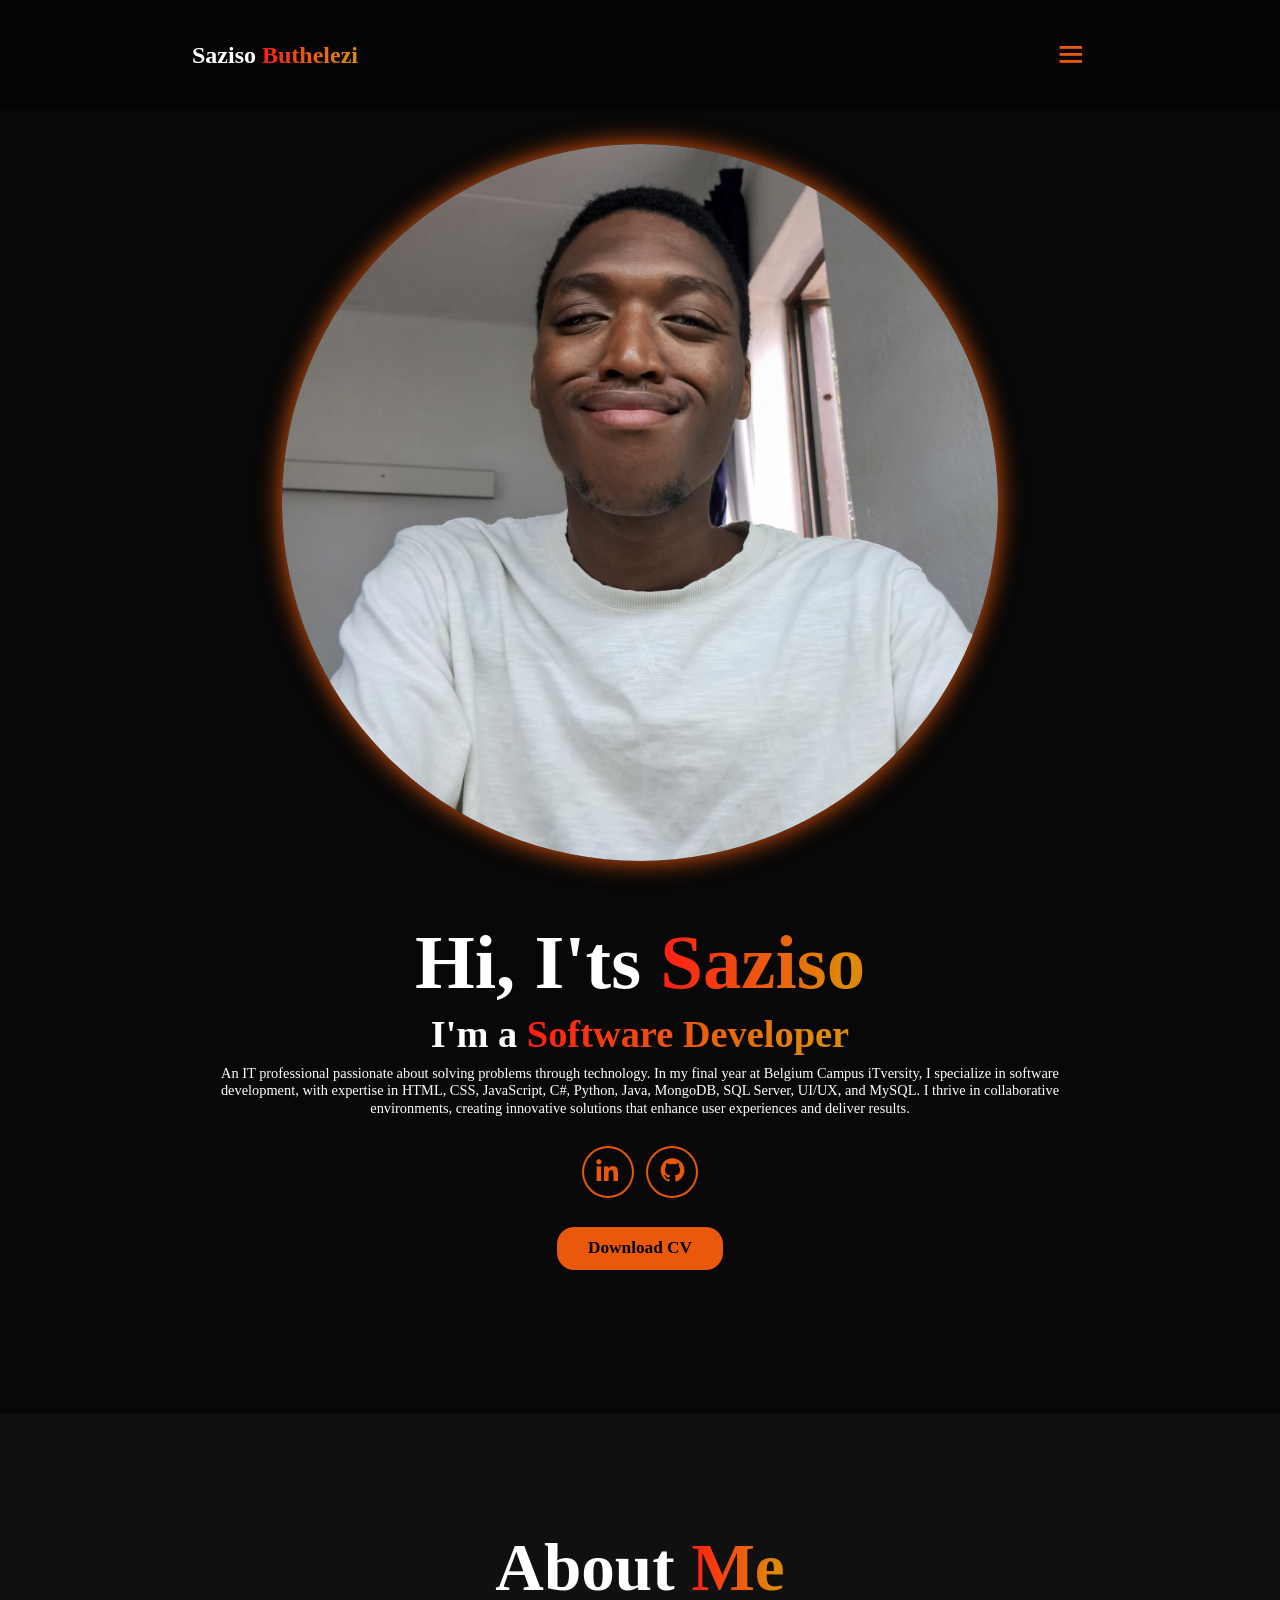
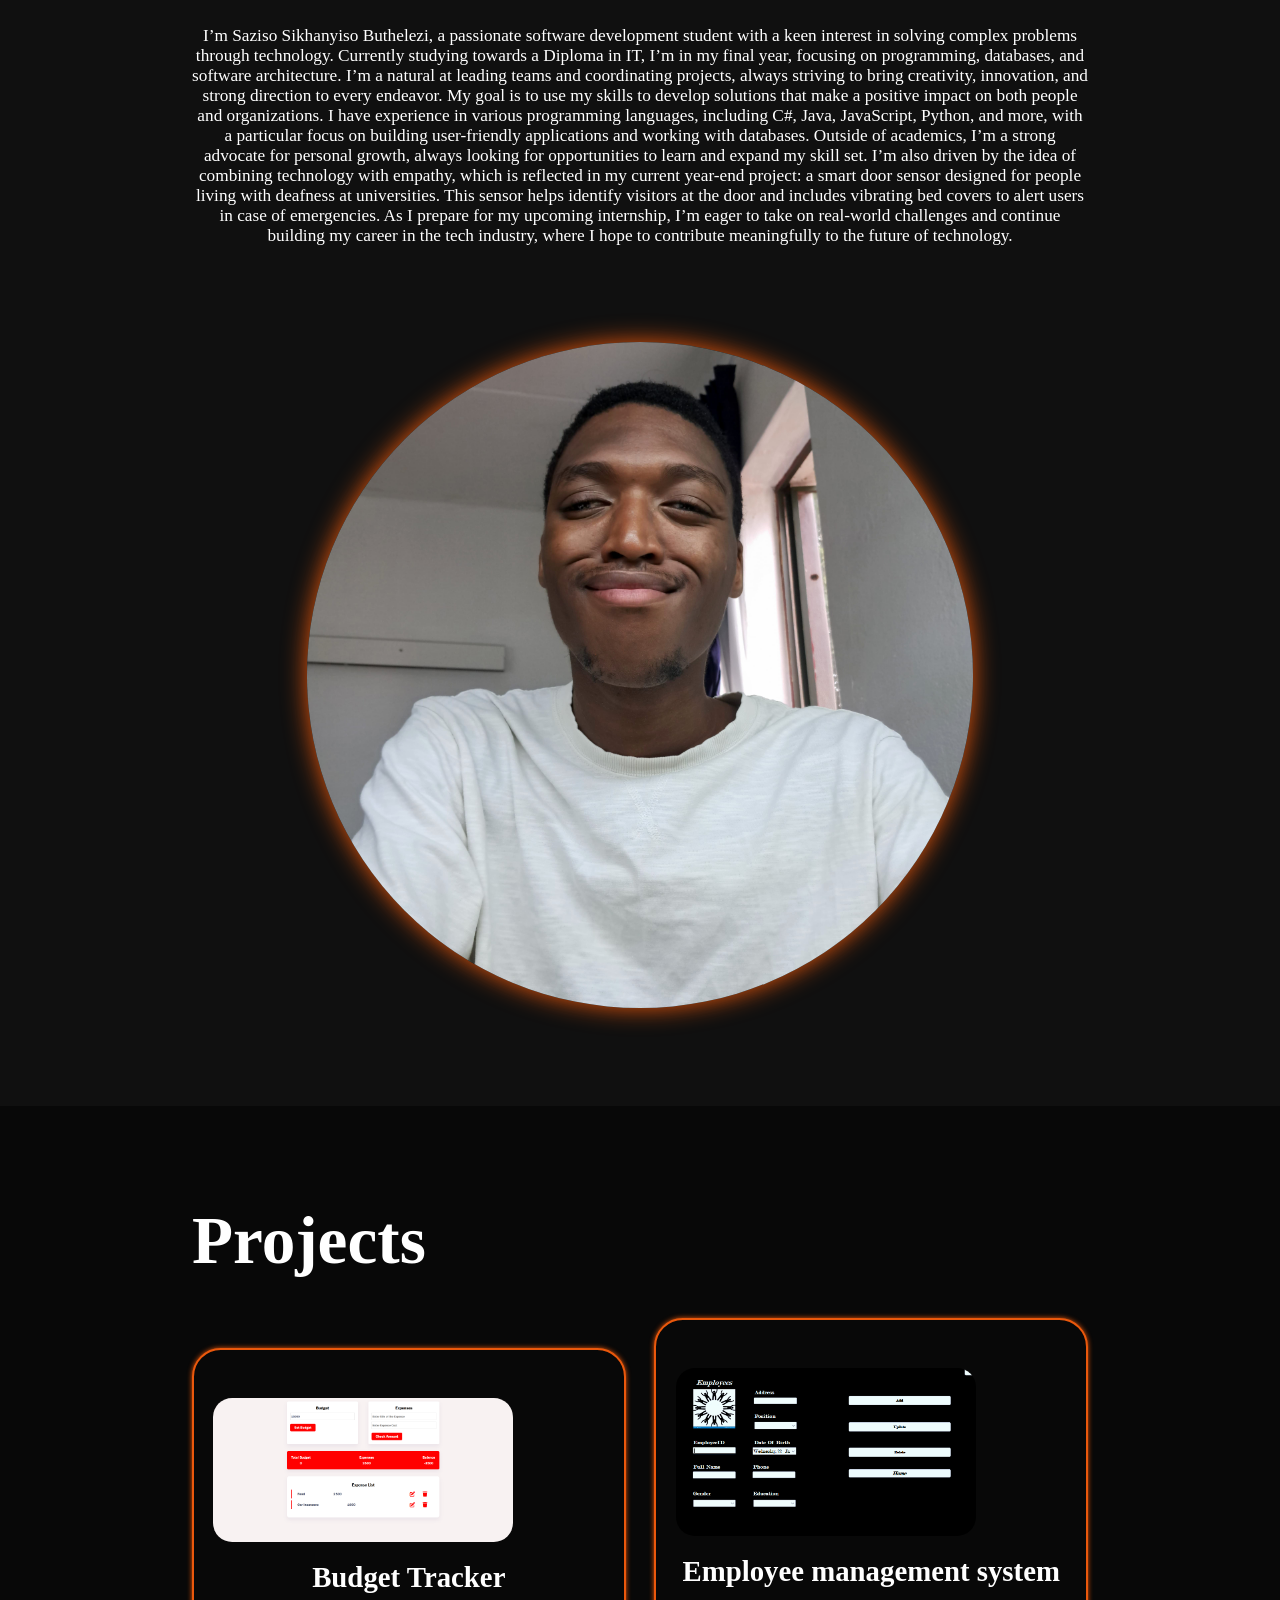
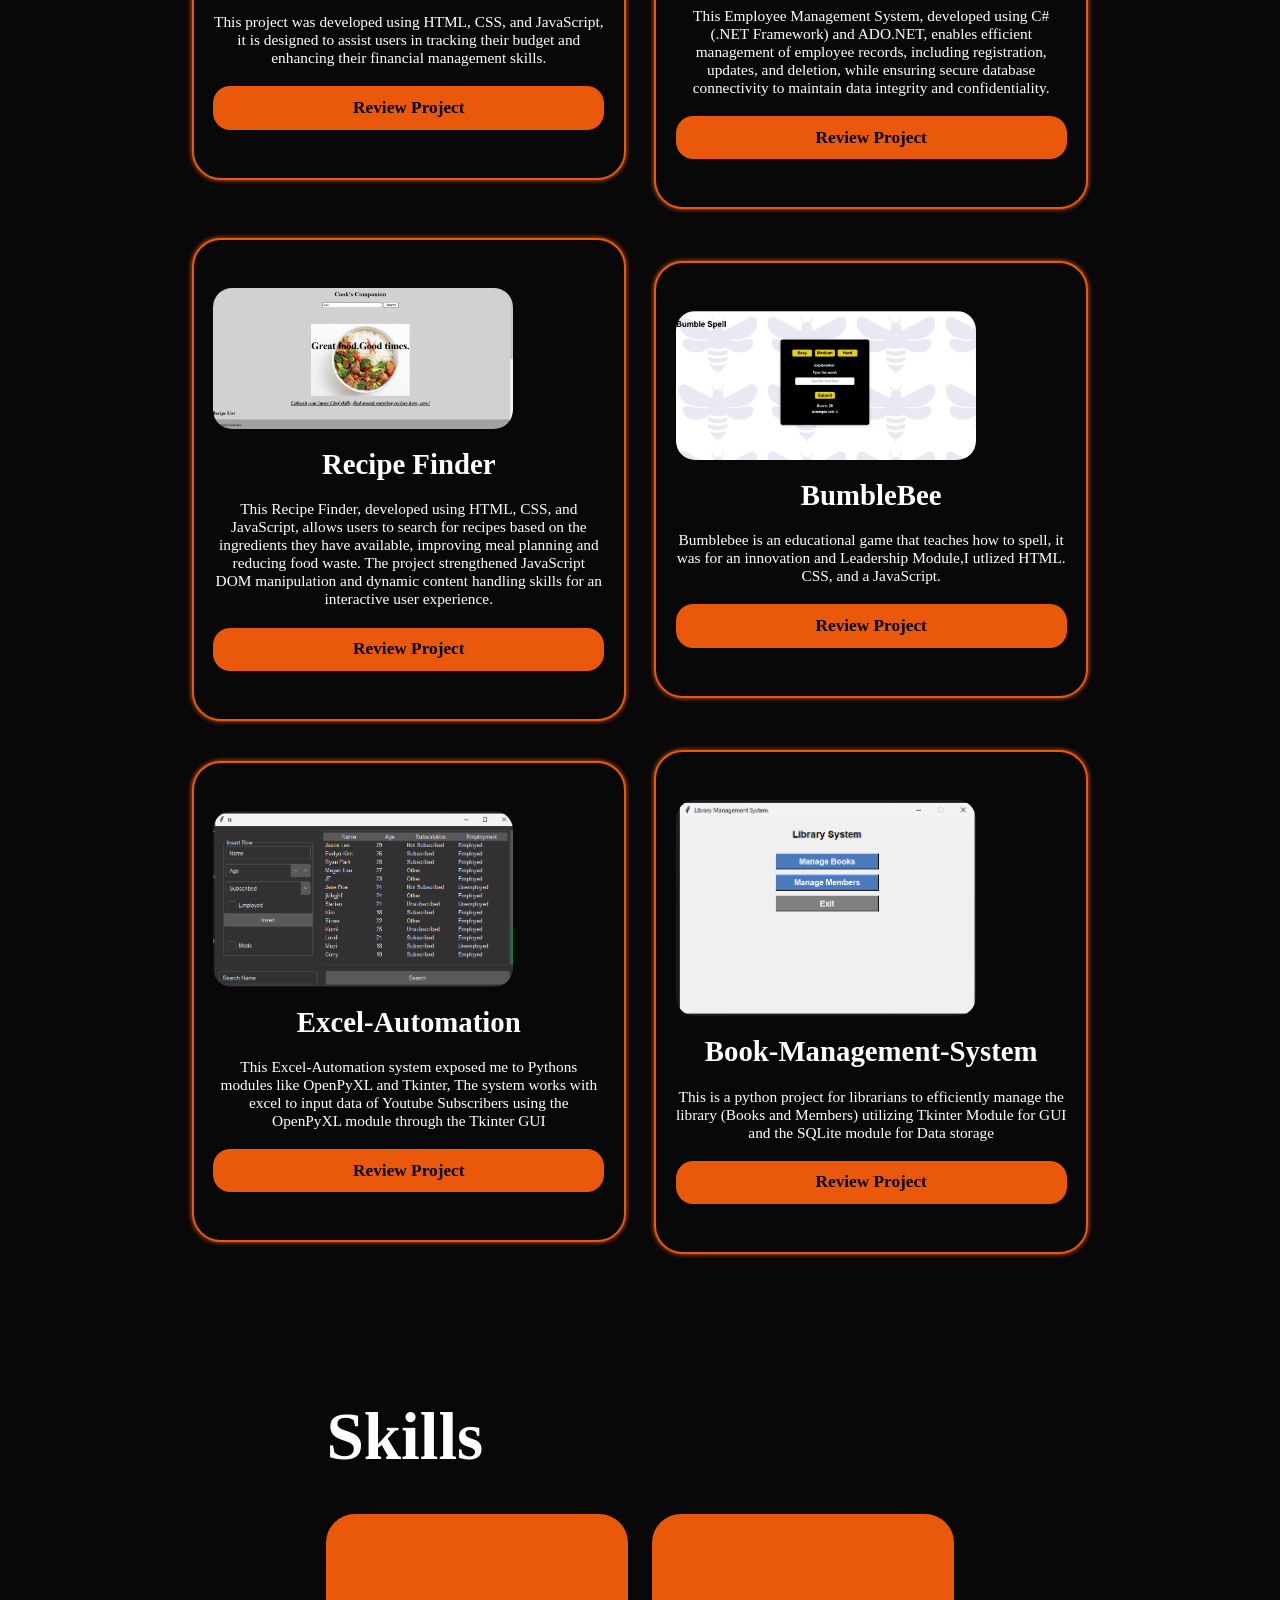
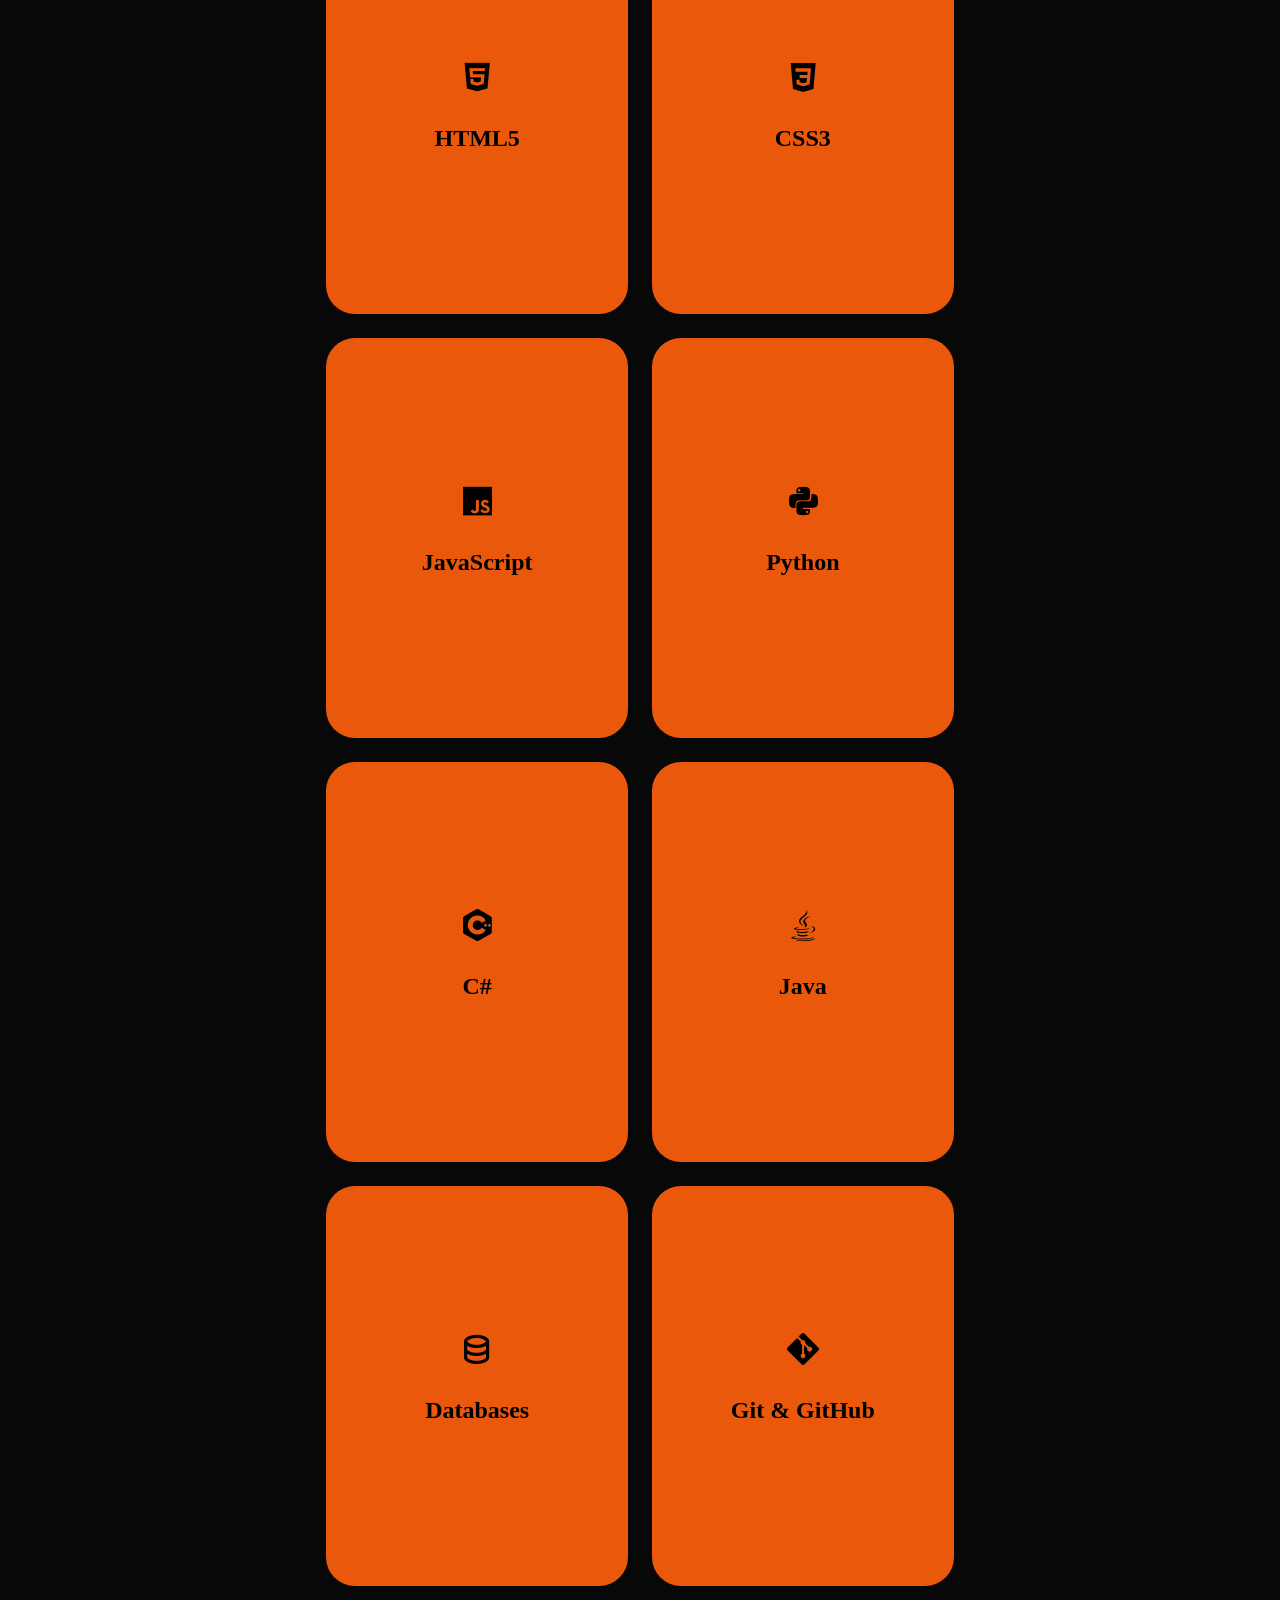
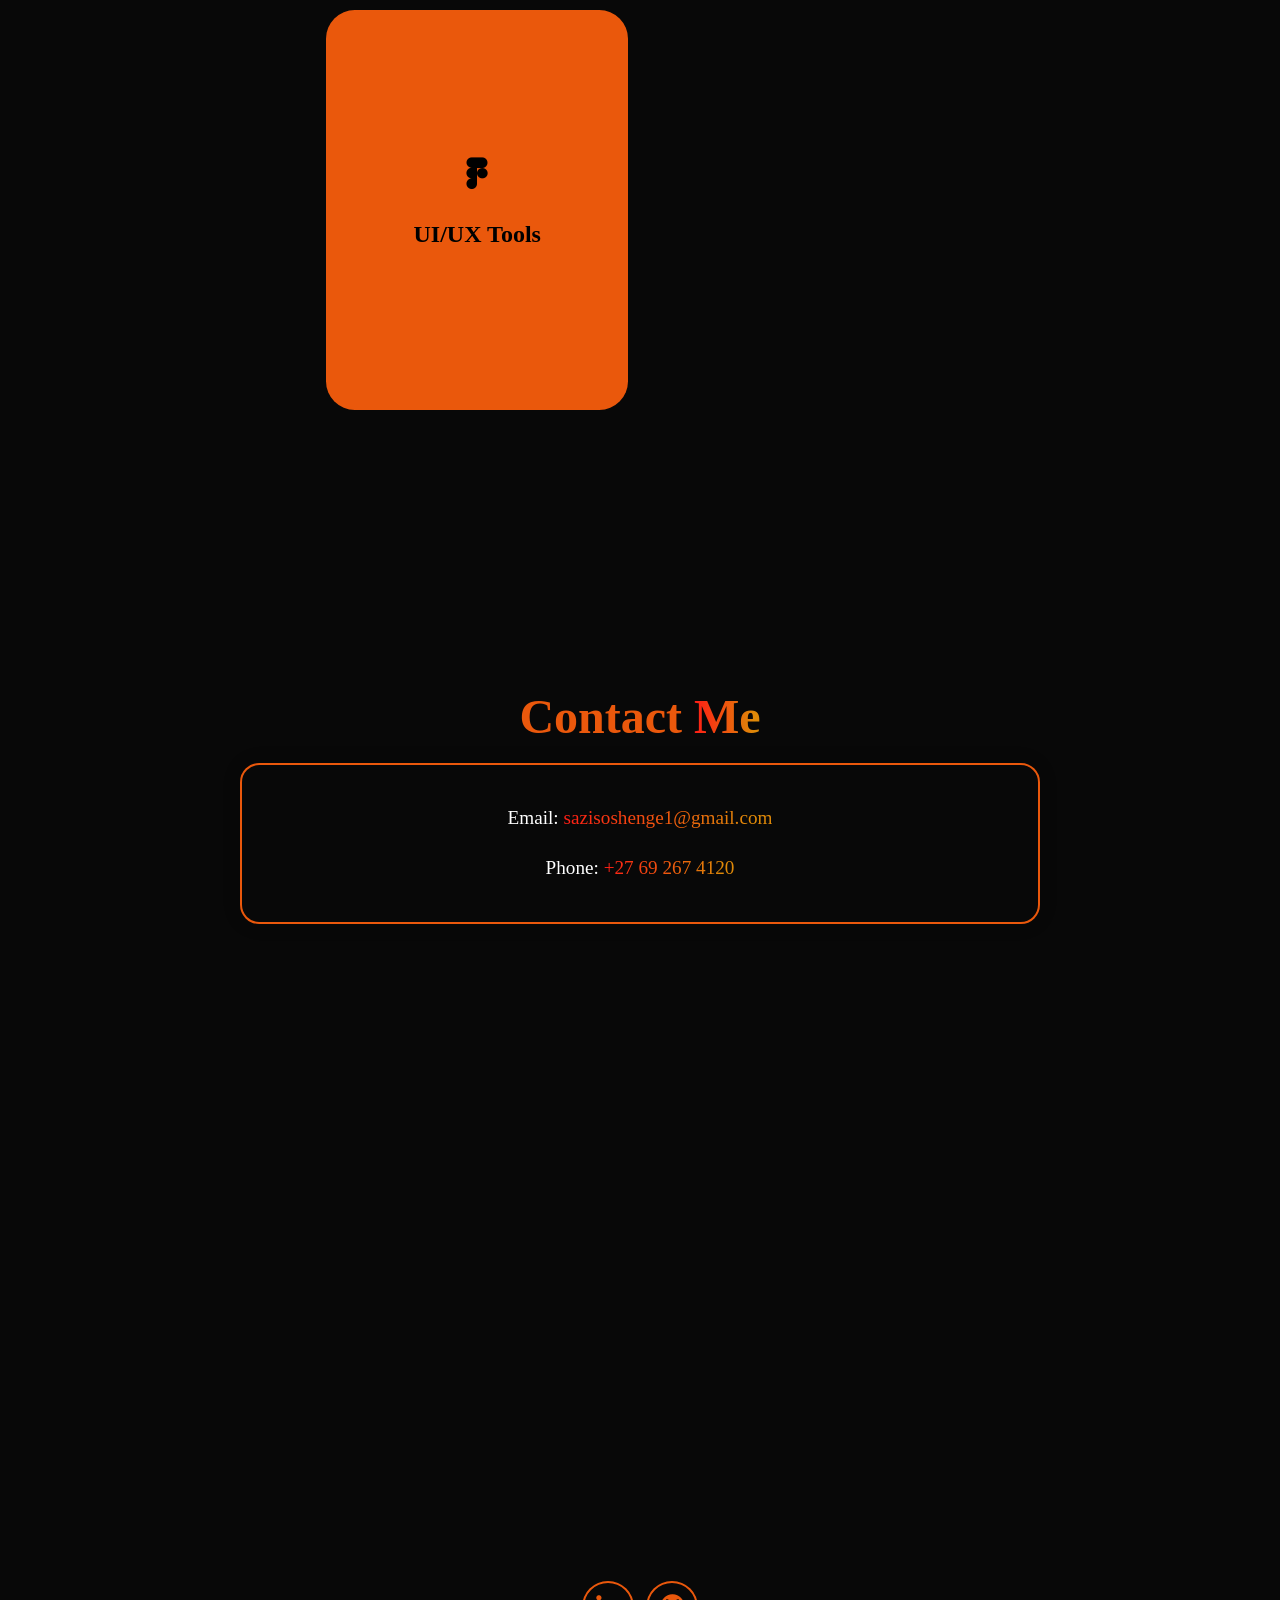
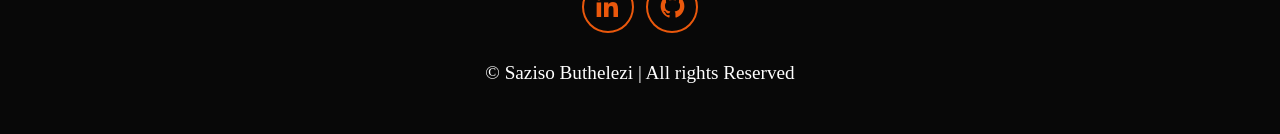
<file: index.html>
<!DOCTYPE html>
<html lang="en">
  <head>
    <meta charset="UTF-8" />
    <meta name="viewport" content="width=device-width, initial-scale=1.0" />
    <title> Saziso's Portfolio Website</title>
    <link rel="stylesheet" href="style.css" />
    <link
      href="https://unpkg.com/boxicons@2.1.4/css/boxicons.min.css"
      rel="stylesheet"
    />
  </head>
  <body>

    <header class="header">

      <a href="#home" class="logo">
        Saziso <span>Buthelezi</span>
      </a>

      <i class="bx bx-menu" id="menu-icon"></i>

      <nav class="navbar">
        <a href="#home" class="nav-link active-link">Home</a>
        <a href="#about" class="nav-link">About</a>
        <a href="#project" class="nav-link">Projects</a>
        <a href="#skills" class="nav-link">Skills</a>
        <a href="#contact" class="nav-link">Contact</a>
      </nav>
    

    </header>

    <section class="home" id="home">
      <div class="home-content">
        <h1>Hi, I'ts <span>Saziso </span></h1>
        <h3>I'm a <span>Software Developer</span></h3>
        <p>An IT professional passionate about solving problems through technology. In my final year at Belgium Campus iTversity, I specialize in software development, with expertise in HTML, CSS, JavaScript, C#, Python, Java, MongoDB,  SQL Server, UI/UX, and MySQL. I thrive in collaborative environments, creating innovative solutions that enhance user experiences and deliver results. 
        </p>
        <div class="social-icons">
          <a href="https://www.linkedin.com/in/sazisobuthelezi"><i class="bx bxl-linkedin"></i></a>
          <a href="https://github.com/Sikhanyiso01"><i class="bx bxl-github"></i></a>
        </div>
        <div class="btn-group">
          <a href="My application stuff/Saziso_Sikhanyiso_resume.pdf" download class="btn">Download CV</a>
        </div>
      </div>
     
        
      </div>
        <div class="home-img">
          <img src="img.jpg" alt="">
        </div>
    </section>

    <section class="about" id="about">
      <div class="about-img">
        <img src="img.jpg" alt="">
      </div>
      </div>
      <div class="about-content">
        <h2>About <span>Me</span></h2>
        <p>
          I’m Saziso Sikhanyiso Buthelezi, a passionate software development student with a keen interest in solving complex problems through technology. Currently studying towards a Diploma in IT, I’m in my final year, focusing on programming, databases, and software architecture. I’m a natural at leading teams and coordinating projects, always striving to bring creativity, innovation, and strong direction to every endeavor. My goal is to use my skills to develop solutions that make a positive impact on both people and organizations.

          I have experience in various programming languages, including C#, Java, JavaScript, Python, and more, with a particular focus on building user-friendly applications and working with databases. Outside of academics, I’m a strong advocate for personal growth, always looking for opportunities to learn and expand my skill set. I’m also driven by the idea of combining technology with empathy, which is reflected in my current year-end project: a smart door sensor designed for people living with deafness at universities. This sensor helps identify visitors at the door and includes vibrating bed covers to alert users in case of emergencies.
          
          As I prepare for my upcoming internship, I’m eager to take on real-world challenges and continue building my career in the tech industry, where I hope to contribute meaningfully to the future of technology.</p>
    </section>
    <section class="projects" id="project">
      <h2>Projects</h2>
      <div class="project-box">
        <div class="project-card">
          <img src="project1.png" alt="">
          <h3>Budget Tracker</h3>
          <p>This project was developed using HTML, CSS, and JavaScript, it is designed to assist users in tracking their budget and enhancing their financial management skills.</p>
          <div class="btn">  <a href="https://sikhanyiso01.github.io/budgetTracker/"> Review Project</a>
          </div>
        </div>
        <div class="project-card">
          <img src="project2.png" alt="">
          <h3>Employee management system</h3>
          <p>This Employee Management System, developed using C# (.NET Framework) and ADO.NET, enables efficient management of employee records, including registration, updates, and deletion, while ensuring secure database connectivity to maintain data integrity and confidentiality.</p>
          <div class="btn">
            <a href="https://github.com/Sikhanyiso01/Employee_Mnanagement_System">Review Project</a>
          </div>
        </div>
        <div class="project-card">
          <img src="project3.png" alt="">
          <h3>Recipe Finder</h3>
          <p>This Recipe Finder, developed using HTML, CSS, and JavaScript, allows users to search for recipes based on the ingredients they have available, improving meal planning and reducing food waste. The project strengthened JavaScript DOM manipulation and dynamic content handling skills for an interactive user experience.</p>
          <div class="btn">
           <a href="https://sikhanyiso01.github.io//WPR261-Group--Project/">Review Project</a>
          </div>
        </div>
        <div class="project-card">
          <img src="BB.png" alt="">
          <h3>BumbleBee</h3>
          <p>Bumblebee is an educational game that teaches how to spell, it was for an innovation and Leadership Module,I  utlized HTML. CSS, and a JavaScript.</p>
          <div class="btn">
           <a href="https://github.com/Sikhanyiso01/bumblebee/">Review Project</a>
          </div>
        </div>
        <div class="project-card">
          <img src="excel.png" alt="">
          <h3>Excel-Automation</h3>
          <p>This Excel-Automation system exposed me to Pythons modules like  OpenPyXL and Tkinter, The system works with excel to input data of Youtube Subscribers using the OpenPyXL module through the Tkinter GUI</p>
          <div class="btn">
           <a href="https://github.com/Sikhanyiso01/Python-Excel-Automation-System">Review Project</a>
          </div>
        </div>
        <div class="project-card">
          <img src="Screenshot 2025-05-01 174307.png" alt="">
          <h3>Book-Management-System</h3>
          <p>This is a python project for librarians to efficiently manage the library (Books and Members) utilizing Tkinter Module for GUI and the SQLite module for Data storage</p>
          <div class="btn">
           <a href="https://github.com/Sikhanyiso01/Book-Management-System/">Review Project</a>
          </div>
        </div>

      </div>

      <section class="skills" id="skills">
        <h2 class="heading">Skills</h2>
        <div class="skills-container">
      
          <div class="skill-box">
            <div class="skill-info">
              <i class="bx bxl-html5"></i>
              <h3>HTML5</h3>
              <p>
            </div>
          </div>
      
          <div class="skill-box">
            <div class="skill-info">
              <i class="bx bxl-css3"></i>
              <h3>CSS3</h3>
            </div>
          </div>
      
          <div class="skill-box">
            <div class="skill-info">
              <i class="bx bxl-javascript"></i>
              <h3>JavaScript</h3>
            </div>
          </div>
      
          <div class="skill-box">
            <div class="skill-info">
              <i class="bx bxl-python"></i>
              <h3>Python</h3>
            </div>
          </div>
      
          <div class="skill-box">
            <div class="skill-info">
              <i class="bx bxl-c-plus-plus"></i>
              <h3>C#</h3>
            </div>
          </div>

          <div class="skill-box">
            <div class="skill-info">
              <i class="bx bxl-java"></i>
              <h3>Java</h3>
            </div>
          </div>
      
          <div class="skill-box">
            <div class="skill-info">
              <i class="bx bx-data"></i>
              <h3>Databases</h3>
            </div>
          </div>
      
          <div class="skill-box">
            <div class="skill-info">
              <i class="bx bxl-git"></i>
              <h3>Git & GitHub</h3>
            </div>
          </div>
          <div class="skill-box">
            <div class="skill-info">
              <i class="bx bxl-figma"></i>
              <h3>UI/UX Tools</h3>
            </div>
          </div>
          </div>
        </div>
      </section>
      
    </section>
    <section class="contact" id="contact">
      <h2 class="heading">Contact <span>Me</span></h2>
      <div class="contact-box">
        <p>Email: <span>sazisoshenge1@gmail.com</span></p>
        <p>Phone: <span>+27 69 267 4120</span></p>
      </div>
    </section>
    <footer>
      <div class="social-icons">
        <a href="https://www.linkedin.com/in/sazisobuthelezi"><i class="bx bxl-linkedin"></i></a>
        <a href="https://github.com/Sikhanyiso01"><i class="bx bxl-github"></i></a>
      </div>
      <p class="copyright">
        © Saziso Buthelezi | All rights Reserved
      </p>
    </footer>

    <script src="script.js"></script>
  </body>
</html>
</file>
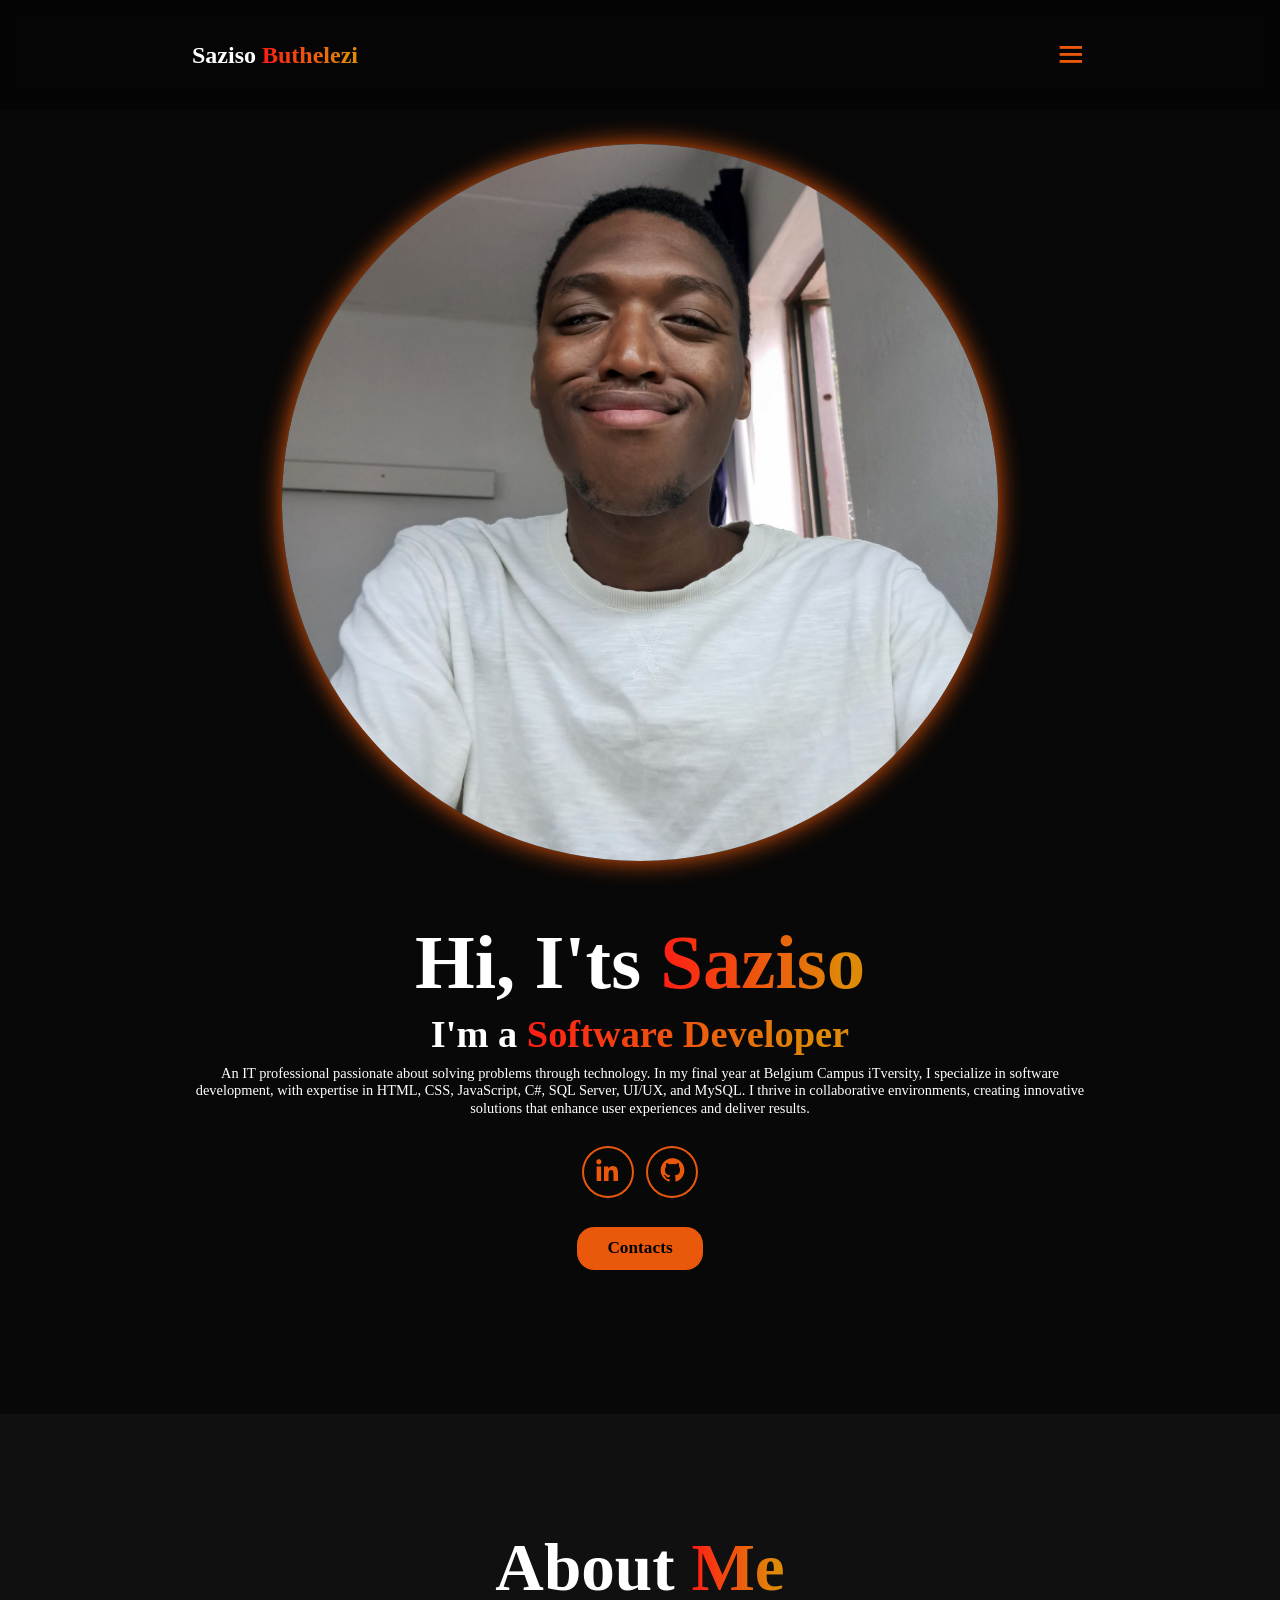
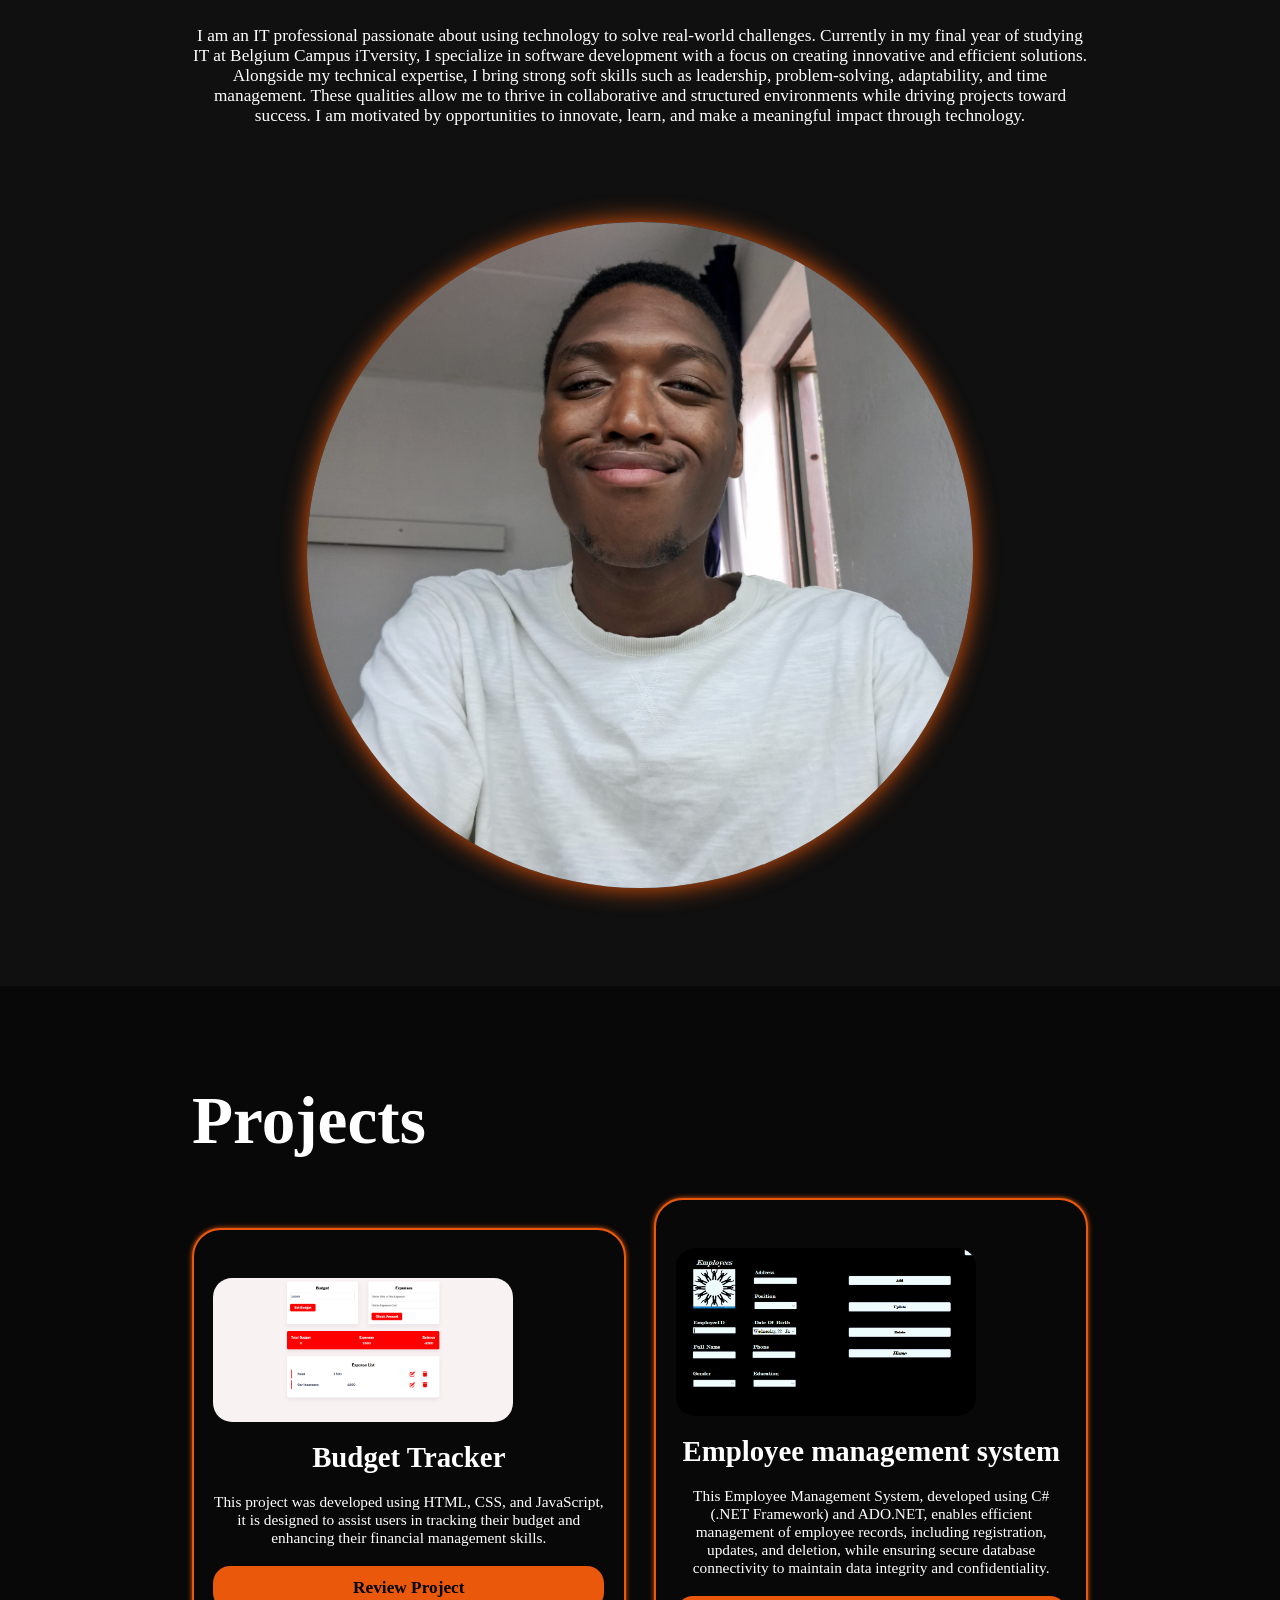
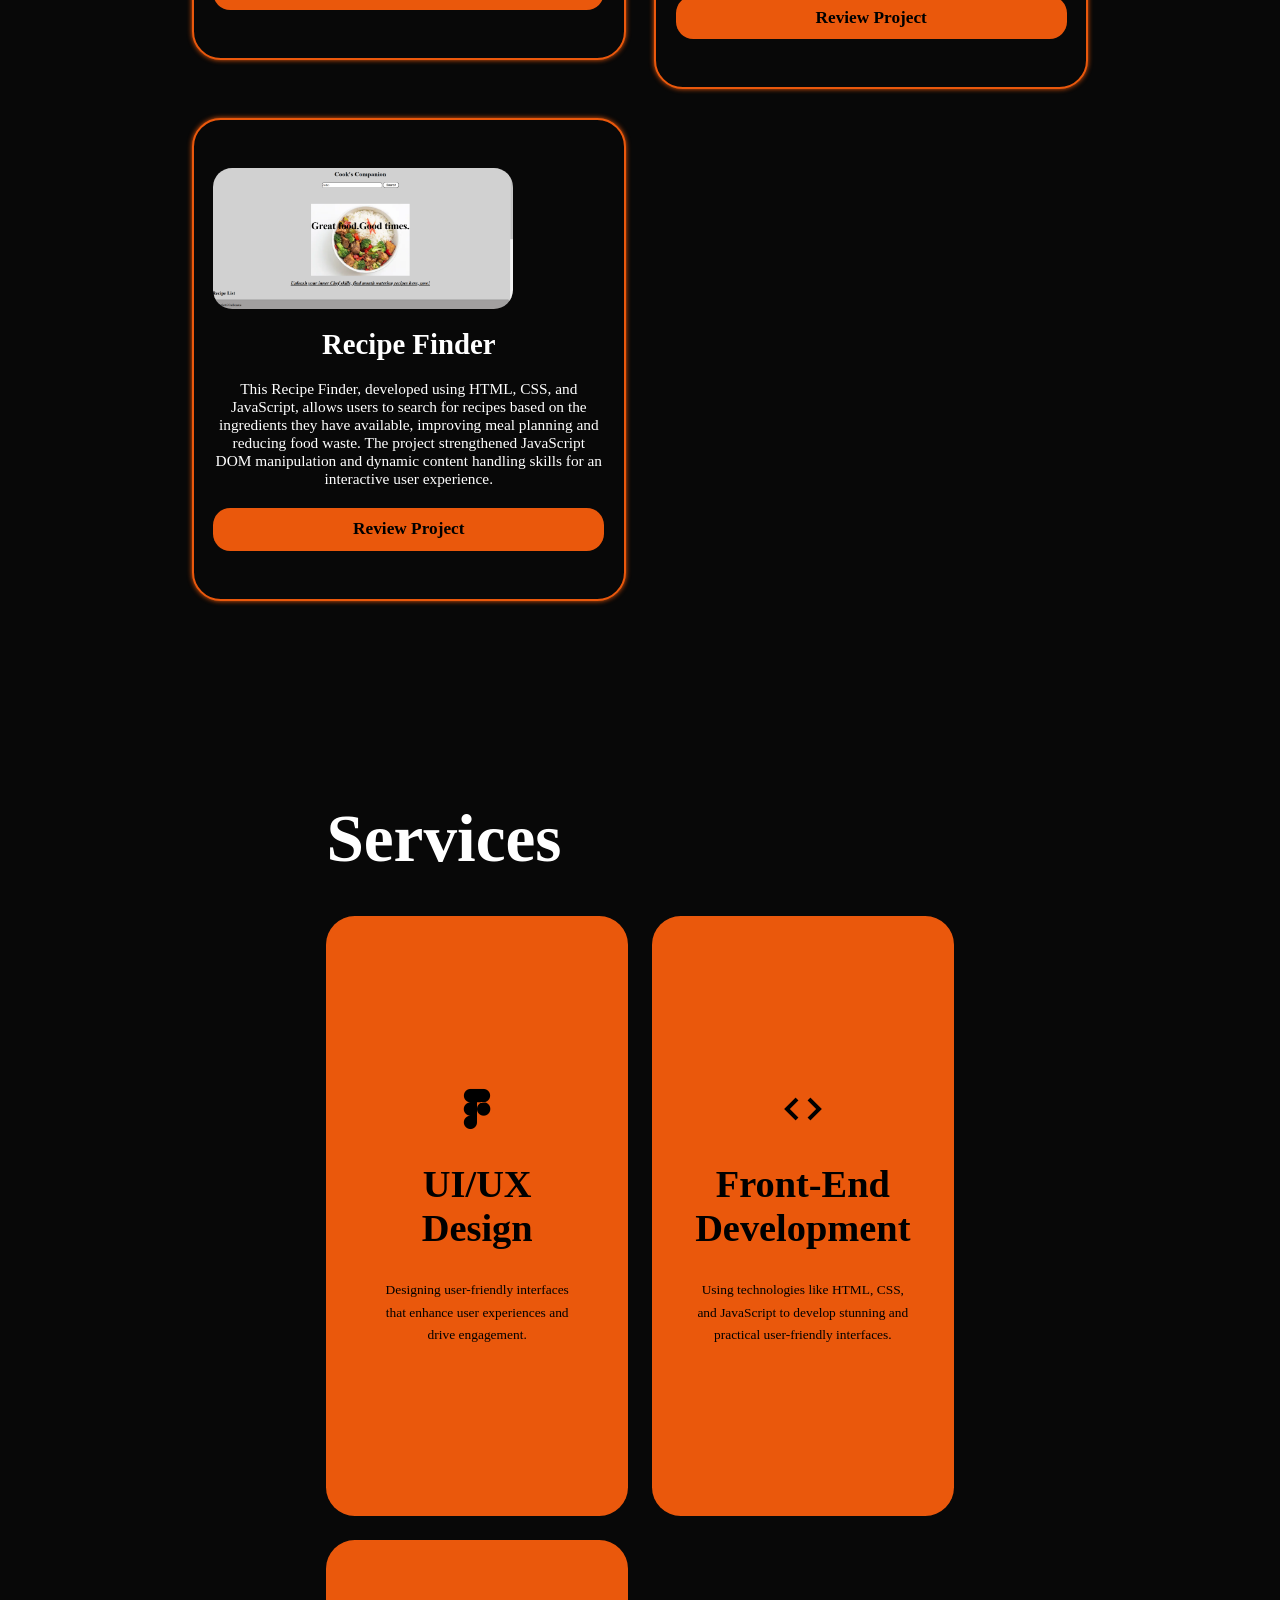
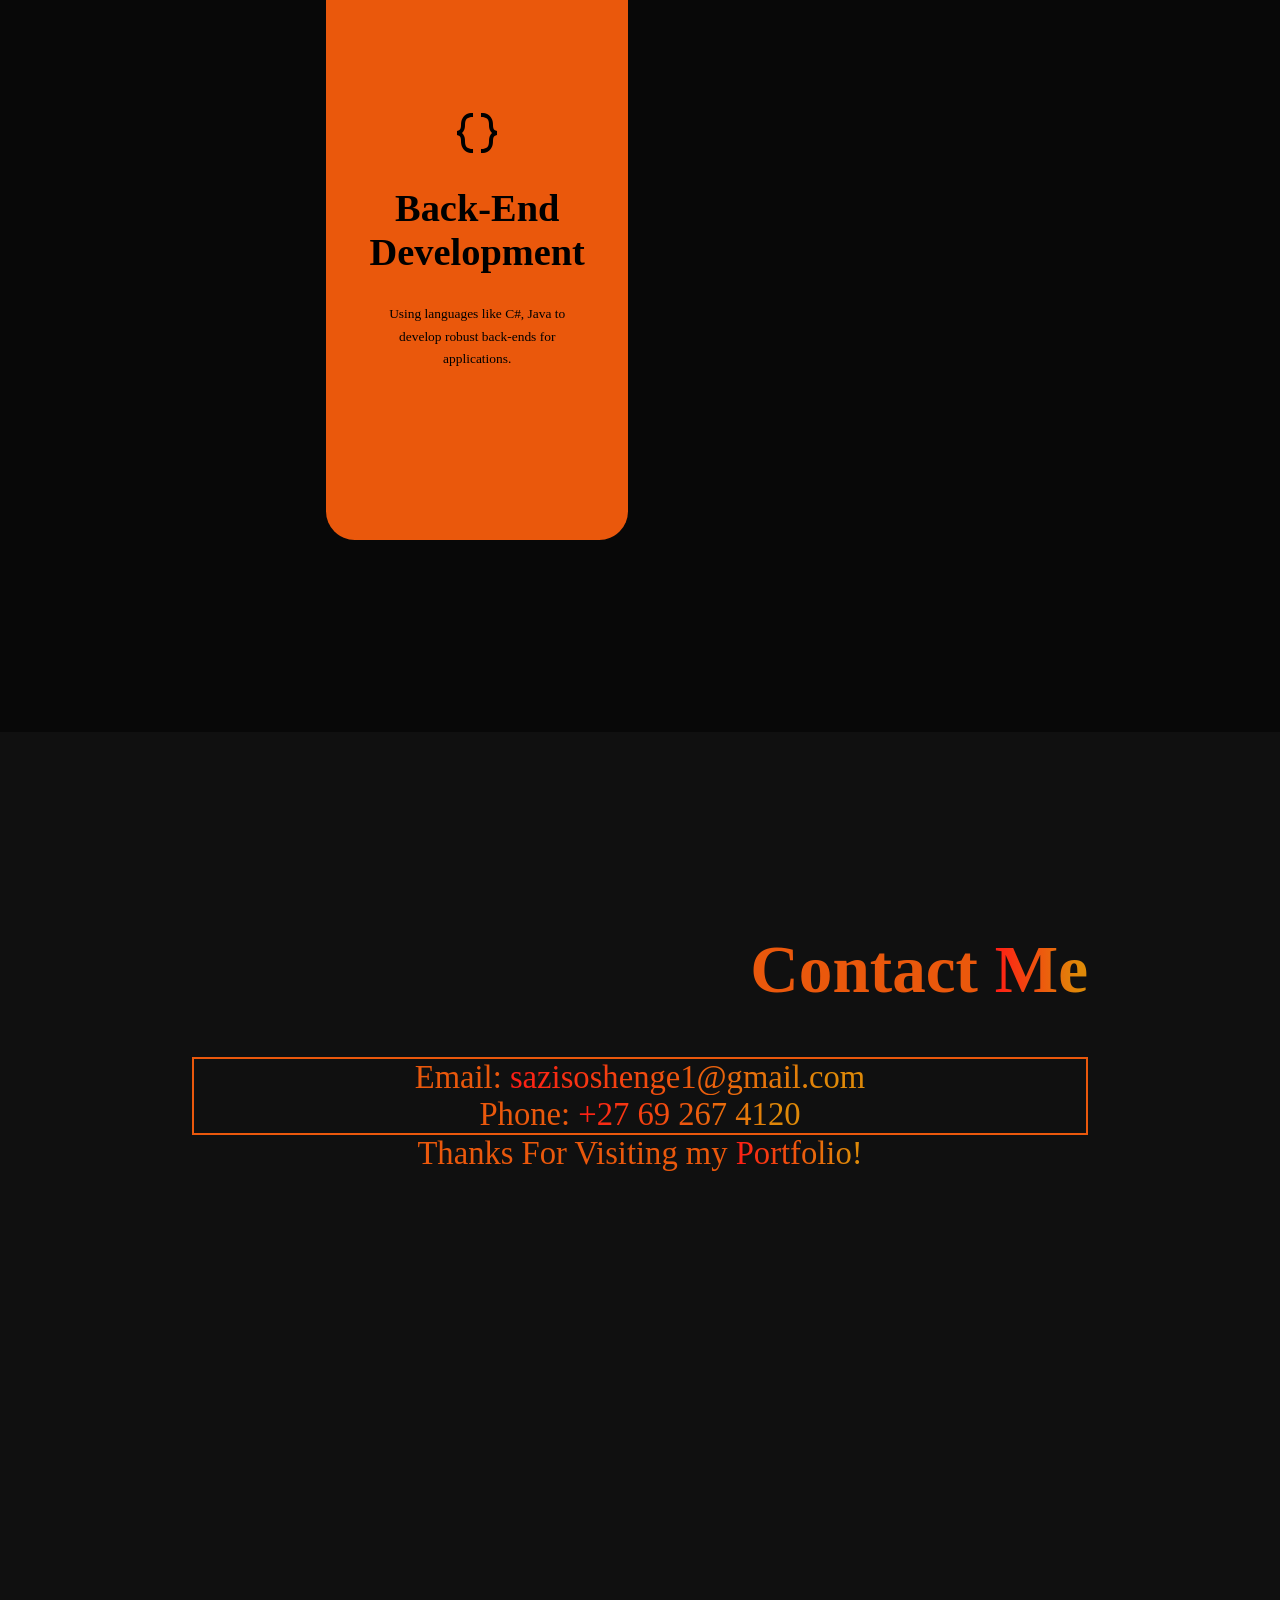
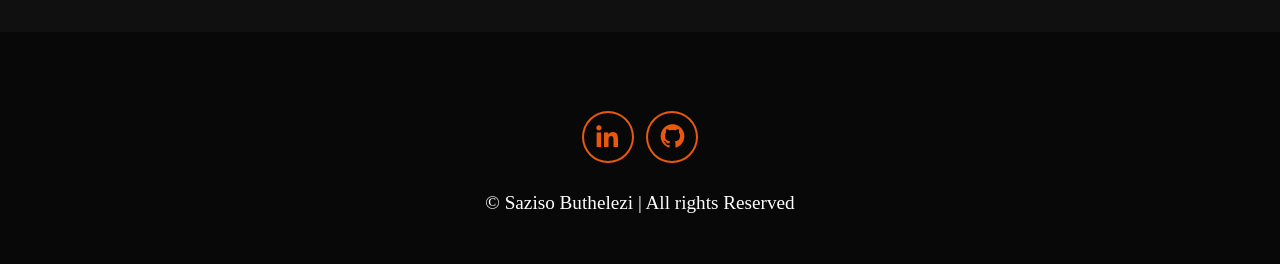
<file: MiPortfolio/index.html>
<!DOCTYPE html>
<html lang="en">
  <head>
    <meta charset="UTF-8" />
    <meta name="viewport" content="width=device-width, initial-scale=1.0" />
    <title> Saziso's Portfolio Website</title>
    <link rel="stylesheet" href="style.css" />
    <link
      href="https://unpkg.com/boxicons@2.1.4/css/boxicons.min.css"
      rel="stylesheet"
    />
  </head>
  <body>

    <header class="header">

      <a href="#home" class="logo">
        Saziso <span>Buthelezi</span>
      </a>

      <i class="bx bx-menu" id="menu-icon"></i>

      <nav class="navbar">
        <a href="#home" class="nav-link active-link">Home</a>
        <a href="#about" class="nav-link">About</a>
        <a href="#project" class="nav-link">Projects</a>
        <a href="#services" class="nav-link">Services</a>
        <a href="#contact" class="nav-link">Contact</a>
      </nav>
    

    </header>

    <section class="home" id="home">
      <div class="home-content">
        <h1>Hi, I'ts <span>Saziso </span></h1>
        <h3>I'm a <span>Software Developer</span></h3>
        <p>An IT professional passionate about solving problems through technology. In my final year at Belgium Campus iTversity, I specialize in software development, with expertise in HTML, CSS, JavaScript, C#, SQL Server, UI/UX, and MySQL. I thrive in collaborative environments, creating innovative solutions that enhance user experiences and deliver results. 
        </p>
        <div class="social-icons">
          <a href="https://www.linkedin.com/in/sazisobuthelezi"><i class="bx bxl-linkedin"></i></a>
          <a href="https://github.com/Sikhanyiso01"><i class="bx bxl-github"></i></a>
        </div>
        <div class="btn-group">
          <a href="#contact" class="btn">Contacts</a>
        </div>
      </div>
     
        
      </div>
        <div class="home-img">
          <img src="img.jpg" alt="">
        </div>
    </section>

    <section class="about" id="about">
      <div class="about-img">
        <img src="img.jpg" alt="">
      </div>
      </div>
      <div class="about-content">
        <h2>About <span>Me</span></h2>
        <p>
          I am an IT professional passionate about using technology to solve real-world challenges. Currently in my final year of studying IT at Belgium Campus iTversity, I specialize in software development with a focus on creating innovative and efficient solutions.
          
          Alongside my technical expertise, I bring strong soft skills such as leadership, problem-solving, adaptability, and time management. These qualities allow me to thrive in collaborative and structured environments while driving projects toward success.
          
          I am motivated by opportunities to innovate, learn, and make a meaningful impact through technology.</p>
        
      </div>
    </section>
    <section class="projects" id="project">
      <h2>Projects</h2>
      <div class="project-box">
        <div class="project-card">
          <img src="project1.png" alt="">
          <h3>Budget Tracker</h3>
          <p>This project was developed using HTML, CSS, and JavaScript, it is designed to assist users in tracking their budget and enhancing their financial management skills.</p>
          <div class="btn">  <a href="https://sikhanyiso01.github.io/budgetTracker/"> Review Project</a>
          </div>
        </div>
        <div class="project-card">
          <img src="project2.png" alt="">
          <h3>Employee management system</h3>
          <p>This Employee Management System, developed using C# (.NET Framework) and ADO.NET, enables efficient management of employee records, including registration, updates, and deletion, while ensuring secure database connectivity to maintain data integrity and confidentiality.</p>
          <div class="btn">
            <a href="https://github.com/Sikhanyiso01/Employee_Mnanagement_System">Review Project</a>
          </div>
        </div>
        <div class="project-card">
          <img src="project3.png" alt="">
          <h3>Recipe Finder</h3>
          <p>This Recipe Finder, developed using HTML, CSS, and JavaScript, allows users to search for recipes based on the ingredients they have available, improving meal planning and reducing food waste. The project strengthened JavaScript DOM manipulation and dynamic content handling skills for an interactive user experience.</p>
          <div class="btn">
           <a href="https://sikhanyiso01.github.io//WPR261-Group--Project/">Review Project</a>
          </div>
        </div>
        </div>
      </div>

    <section class="services" id="services">
      <h2 class="heading">Services</h2>
      <div class="services-container">
        <div class="service-box">
          <div class="service-info">
            <i class="bx bxl-figma"></i>
            <h3>UI/UX Design</h3>
            <p>Designing user-friendly interfaces that enhance user experiences and drive engagement.</p>
          </div>
        </div>
        
        <div class="service-box">
          <div class="service-info">
            <i class="bx bx-code"></i>
            <h3>Front-End Development</h3>
            <p>Using technologies like HTML, CSS, and JavaScript to develop stunning and practical user-friendly interfaces.</p>
          </div>
        </div>
        
        <div class="service-box">
          <div class="service-info">
            <i class="bx bx-code-curly"></i>
            <h3>Back-End Development</h3>
            <p>Using languages like C#, Java to develop robust back-ends for applications.</p>
          </div>
        </div>
        
      </div>
    </section>
    </section>
    <section class="contact" id="contact">
      <h2 class="heading">Contact <span>Me</span></h2>
      <div class="contact-box">
        <p>Email: <span>sazisoshenge1@gmail.com</span></p>
        <p>Phone: <span>+27 69 267 4120</span></p>
      </div>
      <p>Thanks For Visiting my  <span> Portfolio!</span></p>
      
    </section>
    <footer>
      <div class="social-icons">
        <a href="https://www.linkedin.com/in/sazisobuthelezi"><i class="bx bxl-linkedin"></i></a>
        <a href="https://github.com/Sikhanyiso01"><i class="bx bxl-github"></i></a>
      </div>
      <p class="copyright">
        © Saziso Buthelezi | All rights Reserved
      </p>
    </footer>

    <script src="script.js"></script>
  </body>
</html>
</file>
<file: style.css>
* {
  margin: 0;
  padding: 0;
  box-sizing: border-box;
  text-decoration: none;
  scroll-behavior: smooth;
  font-family: "Poppins";
}
:root {
  --bg-color: #080808;
  --second-bg-color: #101010;
  --text-color: white;
  --main-color: #ea580c;
}
html {
  font-size: 60%;
  overflow-x: hidden;
}
body{
  background-color: var(--bg-color);
  color: var(--text-color);
}
.header{
  position: fixed;
  top: 0;
  left: 0;
  width: 100%;
  z-index: 1000;
  background-color: rgba(0, 0, 0, 0.3);
  padding: 4rem 15%;
  backdrop-filter: blur(10px);
  display: flex;
  justify-content: space-between;
  align-items: center;
  z-index: 1000;
}

#menu-icon{
  font-size: 3.5rem;
  color: var(--main-color);
  display: none;
}
.logo{
  font-size: 2.5rem;
  color: var(--text-color);
  font-weight: 800;
  cursor: pointer;
  transition: 0.3s ease-in-out;
}
.logo:hover{
  color: var(--main-color);
  transition: scale(1.1);
}
span{
  background: linear-gradient(
    270deg,
  #df8908 10%,
  #FF1D15 100%
  );
  background-clip: text;
  color: transparent;
}
.navbar a{
  color: var(--text-color);
  font-size: 1.8rem;
  font-weight: 500;
  margin-left: 4rem;
  transition: 0.3s ease-in-out;
  border-bottom: 3px solid transparent;
}
.navbar a:hover{
  color: var(--main-color);
  border-bottom: 3px solid var(--main-color);
}

section{
  min-height: 100vh;
  padding: 10rem 15%;
}
.home{
  display: flex;
  align-items: center;
  justify-content: center;
  gap: 15rem;
}
.home-content{
  display: flex;
  flex-direction: column;
  align-items: flex-end;
  text-align: right;
}
.home-content h1{
  font-size: 8rem;
  font-weight: 700;
  margin-top: 1.5rem;
  line-height: 1;
 
}
.home-content h3{
  margin: 1rem 0;
  font-size: 4rem;
}
.home-content p{
  font-size: 1.5rem;
  font-weight: 500;
  line-height: 1.8rem;
  
}
.home-img img{
  width: 32vw;
  border-radius: 50%;
  box-shadow: 0 0 25px var(--main-color);
  transition: 0.4s ease-in-out;
}
.home-img img:hover{
  transform: rotate(5deg);
  box-shadow: 0 0 25px var(--main-color),
              0 0 50px var(--main-color),
              0 0 100px var(--main-color);
}
.social-icons a{
  display: inline-flex;
  justify-content: center;
  align-items: center;
  font-size: 3rem;
  padding: 1rem;
  background-color: transparent;
  border: 2px solid var(--main-color);
  border-radius: 50%;
  color: var(--main-color);
  margin: 3rem 0.5rem;
  transition: 0.3s ease-in-out;
}
.social-icons a:hover{
  background-color: var(--main-color);
  color: var(--text-color);
  transform: scale(1.2)translate(-5px);
  box-shadow:  0 0 25px var(--main-color);
}
.btn-group{
  display: flex;
  gap: 1.5rem;
}
.btn{
  display: inline-block;
  padding:  1rem 3rem;
  background-color: var(--main-color);
  border-radius: 1.8rem;
  font-size: 1.8rem;
  color: black;
  border:  2px solid transparent;
  font-weight: 600;
  transition: 0.3s ease-in-out;
}
.btn a{
  color: black;
}
.btn:hover{
transition: scale(1.05);
box-shadow: 0 0 25px var(--main-color),
            0 0 50px var(--main-color);

}
.btn-group a:nth-of-type(2){
 background-color: black;
 color: var(--main-color);
 border: 2px solid var(--main-color);
 box-shadow: 0 0 25px  transparent;
}
.btn-group a:nth-of-type(2):hover{
  background-color: var(--main-color);
  color: black;
  box-shadow: 0 0 25px var(--main-color);
}
.about{
  display: flex;
  justify-content: center;
  align-items: center;
  gap: 10rem;
  background-color: var(--second-bg-color);
}
.about-img img{
  width: 32vw;
  border-radius: 50%;
  box-shadow: 0 0 25px var(--main-color);
  transition: 0.4s ease-in-out;
}
.about-img img:hover{
  box-shadow: 0 0 25px var(--main-color),
              0 0 50px var(--main-color),
              0 0 100px var(--main-color);
}
.about-content h2{
   font-size: 7rem;
   text-align: left;

}
.about-content p{
  font-size: 1.8rem;
}
.about-content .btn{
  margin: 3rem 0;
}
::-webkit-scrollbar{
  width: 20px;

}
::-webkit-scrollbar-thumb{
  background-color: var(--main-color);
}
::-webkit-scrollbar-track{
  background-color: var(--bg-color);
}
.projects{
  background-color: var(--bg-color);
}
.projects h2{
  text-align: left;
  gap: 4rem;
  margin-bottom: 4rem;
  font-size: 7rem;
}
.project-box{
  display: grid;
  grid-template-columns: repeat(auto-fit, minmax(350px, 1fr));
  place-items: center;
  gap: 3rem;
  row-gap: 3rem;
}
.project-card{
  display: flex;
  flex-direction: column;
  align-content: center;
  justify-content: center;
  text-align: center;
  background-color: var(--bg-color);
  border: 2px solid var(--main-color);
  border-radius: 3rem;
  gap: 2rem;
  padding: 5rem 2rem;
  overflow: hidden;
  cursor: pointer;
  box-shadow: 0 0 5px var(--main-color);
  transition: 0.3s ease;
}
.project-card:hover{
  box-shadow: 0 0 25px var(--main-color),
              0 0 50px var(--main-color);
  transform: scale(1.04);
}
.project-card img{
  max-width: 300px;
  border-radius: 2rem;
  object-fit: cover;
}
.project-card h3{
  font-size: 3rem;
}
.project-card p{
  font-size: 1.6rem;
}
.heading{
  font-size: 7rem;
  text-align: center ;
  margin: 5rem 0;
}
.skills {
  background-color: var(--bg-color);
  color: black;
}

.skills h2 {
  color: var(--text-color);
}

.skills-container {
  display: grid;
  grid-template-columns: repeat(auto-fit, minmax(300px, 1fr));
  align-items: center;
  gap: 2.5rem;
}

.skill-box {
  display: flex;
  justify-content: center;
  align-items: center;
  background-color: var(--main-color);
  height: 400px;
  border-radius: 3rem;
  cursor: pointer;
  border: solid transparent;
  transition: 0.4s ease-in-out;
}

.skill-box:hover {
  background-color: var(--m-bg-color);
  transition: 0.4s ease-in-out;
  border: 5px solid var(--main-color);
  transform: scale(1.03);
  color: var(--main-color);
}

.skill-info {
  display: flex;
  flex-direction: column;
  text-align: center;
  justify-content: center;
  align-items: center;
  padding: 3rem;
}

.skill-info h3 {
  font-size: 2.5rem;
  margin: 2rem 0;
  font-weight: 700;
}

.skill-info p {
  font-size: 1.9rem;
  font-weight: 700;
  line-height: 1.9;
}

.skill-info i {
  font-size: 4rem;
  margin-bottom: 1rem;
}

.contact{
  background-color: var(--second-bg-color);
  color: var(--main-color);
}
.contact {
  padding: 4rem 2rem;
  background-color: var(--bg-color);
  color: var(--text-color);
}

.contact-box {
  display: flex;
  flex-direction: column;
  align-items: center;
  gap: 2rem;
  border: 2px solid var(--main-color);
  border-radius: 2rem;
  padding: 4rem;
  max-width: 800px;
  margin: 0 auto;
  background-color: var(--m-bg-color);
  box-shadow: 0 0 20px rgba(0, 0, 0, 0.1);
}

.heading {
  font-size: 5rem;
  text-align: center;
  color: var(--main-color);
  margin-bottom: 2rem;
}

.contact p {
  text-align: center;
  font-size: 2rem;
  line-height: 1.6;
  max-width: 600px;
}


footer{
  background-color: var(--bg-color);
  padding: 50px 0;
}
footer .social-icons{
  text-align: center;
}
footer .copyright{
  text-align: center;
  font-size: 2rem;
}
@media (max-width: 1285px) {
  #menu-icon{
    display: block;
  }
  .navbar{
    position: absolute;
    top: 100%;
    right: 0;
    width: 50%;
    padding: 1rem 3rem;
    background-color: rgba(0, 0, 0, 0.8);
    border-bottom-left-radius: 2rem;
    border-left: 2px solid var(--main-color);
    border-bottom: 2px solid var(--main-color);
    display: none;
  }
  .navbar a{
    display: block;
    font-size: 2rem;
    margin:  3rem 0;
    color: white;

  }
  .navbar.active{
    display: block;
  }
  .gradient-btn{
    display: none;
  }
  .home{
    flex-direction: column-reverse;
    margin: 5rem 0;
    gap: 5rem;
  }
  .home-content{
    align-items: center;
    text-align: center;
  }
  .home-img img{
    width: 56vw;
  }
  .about{
    flex-direction: column-reverse;
    text-align: center;
  }
  .about h2{
    text-align: center;
    margin: 2rem 0;
  }
  .about-img img{
    width: 52vw;
  }
}
</file>
<file: MiPortfolio/style.css>
* {
  margin: 0;
  padding: 0;
  box-sizing: border-box;
  text-decoration: none;
  scroll-behavior: smooth;
  font-family: "Poppins";
}
:root {
  --bg-color: #080808;
  --second-bg-color: #101010;
  --text-color: white;
  --main-color: #ea580c;
}
html {
  font-size: 60%;
  overflow-x: hidden;
}
body{
  background-color: var(--bg-color);
  color: var(--text-color);
}
.header{
  position: fixed;
  top: 0;
  left: 0;
  width: 100%;
  z-index: 1000;
  background-color: rgba(0, 0, 0, 0.3);
  padding: 4rem 15%;
  backdrop-filter: blur(10px);
  display: flex;
  justify-content: space-between;
  align-items: center;
  z-index: 1000;
}

#menu-icon{
  font-size: 3.5rem;
  color: var(--main-color);
  display: none;
}
.logo{
  font-size: 2.5rem;
  color: var(--text-color);
  font-weight: 800;
  cursor: pointer;
  transition: 0.3s ease-in-out;
}
.logo:hover{
  color: var(--main-color);
  transition: scale(1.1);
}
span{
  background: linear-gradient(
    270deg,
  #df8908 10%,
  #FF1D15 100%
  );
  background-clip: text;
  color: transparent;
}
.navbar a{
  color: var(--text-color);
  font-size: 1.8rem;
  font-weight: 500;
  margin-left: 4rem;
  transition: 0.3s ease-in-out;
  border-bottom: 3px solid transparent;
}
.navbar a:hover{
  color: var(--main-color);
  border-bottom: 3px solid var(--main-color);
}

section{
  min-height: 100vh;
  padding: 10rem 15%;
}
.home{
  display: flex;
  align-items: center;
  justify-content: center;
  gap: 15rem;
}
.home-content{
  display: flex;
  flex-direction: column;
  align-items: flex-end;
  text-align: right;
}
.home-content h1{
  font-size: 8rem;
  font-weight: 700;
  margin-top: 1.5rem;
  line-height: 1;
 
}
.home-content h3{
  margin: 1rem 0;
  font-size: 4rem;
}
.home-content p{
  font-size: 1.5rem;
  font-weight: 500;
  line-height: 1.8rem;
  
}
.home-img img{
  width: 32vw;
  border-radius: 50%;
  box-shadow: 0 0 25px var(--main-color);
  transition: 0.4s ease-in-out;
}
.home-img img:hover{
  transform: rotate(5deg);
  box-shadow: 0 0 25px var(--main-color),
              0 0 50px var(--main-color),
              0 0 100px var(--main-color);
}
.social-icons a{
  display: inline-flex;
  justify-content: center;
  align-items: center;
  font-size: 3rem;
  padding: 1rem;
  background-color: transparent;
  border: 2px solid var(--main-color);
  border-radius: 50%;
  color: var(--main-color);
  margin: 3rem 0.5rem;
  transition: 0.3s ease-in-out;
}
.social-icons a:hover{
  background-color: var(--main-color);
  color: var(--text-color);
  transform: scale(1.2)translate(-5px);
  box-shadow:  0 0 25px var(--main-color);
}
.btn-group{
  display: flex;
  gap: 1.5rem;
}
.btn{
  display: inline-block;
  padding:  1rem 3rem;
  background-color: var(--main-color);
  border-radius: 1.8rem;
  font-size: 1.8rem;
  color: black;
  border:  2px solid transparent;
  font-weight: 600;
  transition: 0.3s ease-in-out;
}
.btn a{
  color: black;
}
.btn:hover{
transition: scale(1.05);
box-shadow: 0 0 25px var(--main-color),
            0 0 50px var(--main-color);

}
.btn-group a:nth-of-type(2){
 background-color: black;
 color: var(--main-color);
 border: 2px solid var(--main-color);
 box-shadow: 0 0 25px  transparent;
}
.btn-group a:nth-of-type(2):hover{
  background-color: var(--main-color);
  color: black;
  box-shadow: 0 0 25px var(--main-color);
}
.about{
  display: flex;
  justify-content: center;
  align-items: center;
  gap: 10rem;
  background-color: var(--second-bg-color);
}
.about-img img{
  width: 32vw;
  border-radius: 50%;
  box-shadow: 0 0 25px var(--main-color);
  transition: 0.4s ease-in-out;
}
.about-img img:hover{
  box-shadow: 0 0 25px var(--main-color),
              0 0 50px var(--main-color),
              0 0 100px var(--main-color);
}
.about-content h2{
   font-size: 7rem;
   text-align: left;

}
.about-content p{
  font-size: 1.8rem;
}
.about-content .btn{
  margin: 3rem 0;
}
::-webkit-scrollbar{
  width: 20px;

}
::-webkit-scrollbar-thumb{
  background-color: var(--main-color);
}
::-webkit-scrollbar-track{
  background-color: var(--bg-color);
}
.projects{
  background-color: var(--bg-color);
}
.projects h2{
  text-align: left;
  gap: 4rem;
  margin-bottom: 4rem;
  font-size: 7rem;
}
.project-box{
  display: grid;
  grid-template-columns: repeat(auto-fit, minmax(350px, 1fr));
  place-items: center;
  gap: 3rem;
  row-gap: 3rem;
}
.project-card{
  display: flex;
  flex-direction: column;
  align-content: center;
  justify-content: center;
  text-align: center;
  background-color: var(--bg-color);
  border: 2px solid var(--main-color);
  border-radius: 3rem;
  gap: 2rem;
  padding: 5rem 2rem;
  overflow: hidden;
  cursor: pointer;
  box-shadow: 0 0 5px var(--main-color);
  transition: 0.3s ease;
}
.project-card:hover{
  box-shadow: 0 0 25px var(--main-color),
              0 0 50px var(--main-color);
  transform: scale(1.04);
}
.project-card img{
  max-width: 300px;
  border-radius: 2rem;
  object-fit: cover;
}
.project-card h3{
  font-size: 3rem;
}
.project-card p{
  font-size: 1.6rem;
}
.heading{
  font-size: 7rem;
  text-align: center ;
  margin: 5rem 0;
}
.services{
  background-color: var(--bg-color);
  color: black;
}
.services h2{
  color: var(--text-color);
}
.services-container{
  display: grid;
  grid-template-columns: repeat(auto-fit, minmax(300px, 1fr));
  align-items: center;
  gap: 2.5rem;
}
.service-box{
  display: flex;
  justify-content: center;
  align-items: center;
  background-color: var(--main-color);
  height: 600px;
  border-radius: 3rem;
  cursor: pointer;
  border: solid transparent;
  transition: 0.4s ease-in-out;
}
.service-box:hover{
  background-color: var(--m-bg-color);
  transition: 0.4s ease-in-out;
  border: 5px solid var(--main-color);
  transform: scale(1.03);
  color: var(--main-color);
}
.service-info{
  display: flex;
  flex-direction: column;
  text-align: center;
  justify-content: center;
  align-items: center;
  padding: 5rem;
}
.service-info h3{
 font-size: 4rem;
 margin: 3rem 0;
 font-weight: 800;
}
.service-info p{
  font-size: 1.4rem;
  font-weight: 500;
  line-height: 1.7;
}
.service-info i{
  font-size: 5rem;

}
.contact{
  background-color: var(--second-bg-color);
  color: var(--main-color);
}
.contact-box{
  display: flex;
  flex-direction: column;
  border: 2px solid var(--main-color);
}
.heading{
  font-size: 7rem;
  text-align: right;
  padding-top: 55px;
}
.contact p{
  text-align: center;
  font-size: 3.4rem;
}
footer{
  background-color: var(--bg-color);
  padding: 50px 0;
}
footer .social-icons{
  text-align: center;
}
footer .copyright{
  text-align: center;
  font-size: 2rem;
}
@media (max-width: 1285px) {
  #menu-icon{
    display: block;
  }
  .navbar{
    position: absolute;
    top: 100%;
    right: 0;
    width: 50%;
    padding: 1rem 3rem;
    background-color: rgba(0, 0, 0, 0.8);
    border-bottom-left-radius: 2rem;
    border-left: 2px solid var(--main-color);
    border-bottom: 2px solid var(--main-color);
    display: none;
  }
  .navbar a{
    display: block;
    font-size: 2rem;
    margin:  3rem 0;
    color: white;

  }
  .navbar.active{
    display: block;
  }
  .gradient-btn{
    display: none;
  }
  .home{
    flex-direction: column-reverse;
    margin: 5rem 0;
    gap: 5rem;
  }
  .home-content{
    align-items: center;
    text-align: center;
  }
  .home-img img{
    width: 56vw;
  }
  .about{
    flex-direction: column-reverse;
    text-align: center;
  }
  .about h2{
    text-align: center;
    margin: 2rem 0;
  }
  .about-img img{
    width: 52vw;
  }
}
</file>
